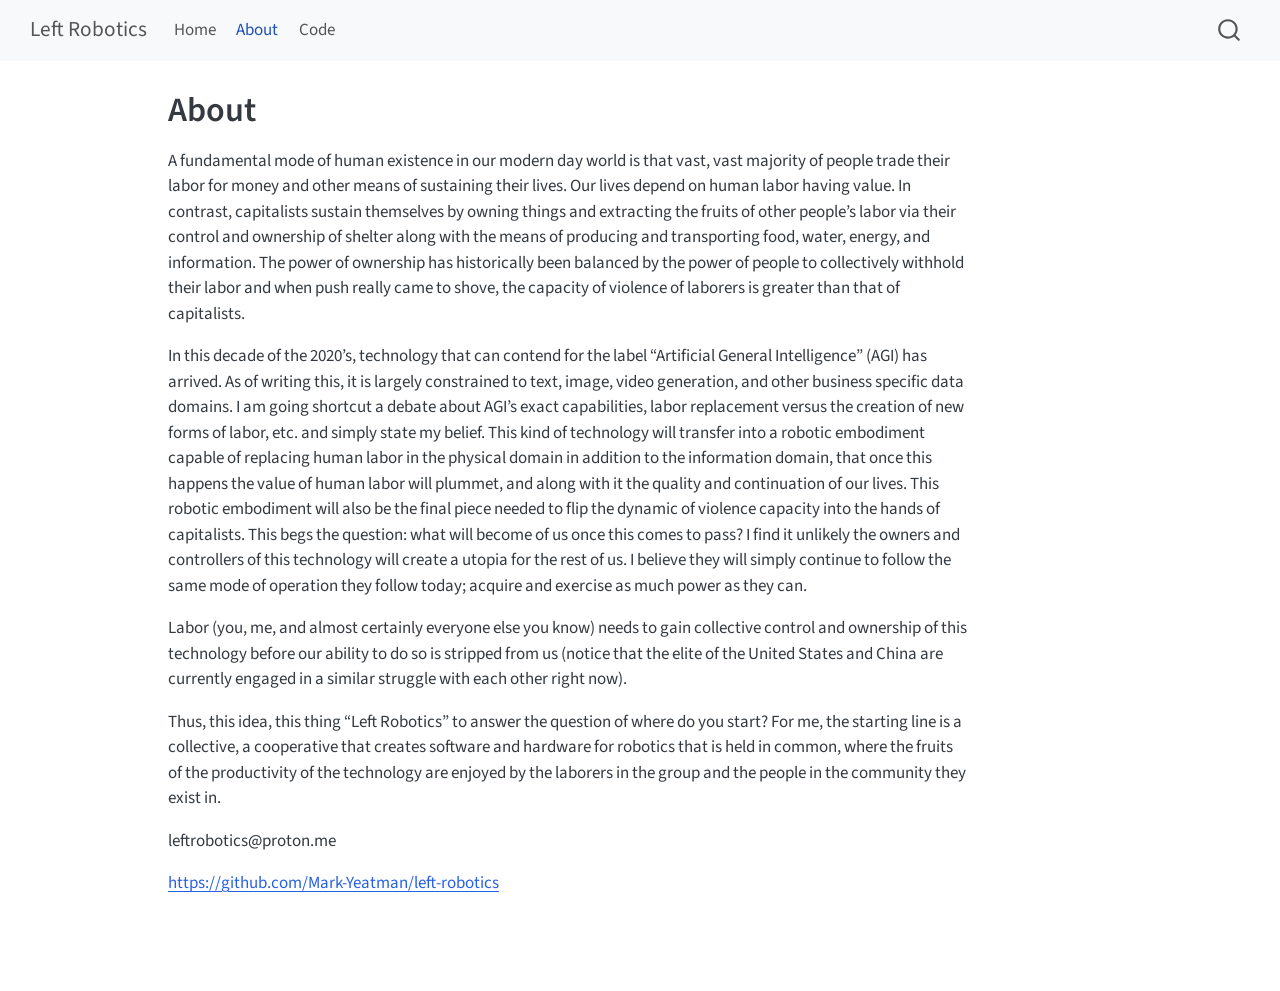
<file: docs/about.html>
<!DOCTYPE html>
<html xmlns="http://www.w3.org/1999/xhtml" lang="en" xml:lang="en"><head>

<meta charset="utf-8">
<meta name="generator" content="quarto-1.9.37">

<meta name="viewport" content="width=device-width, initial-scale=1.0, user-scalable=yes">


<title>About – Left Robotics</title>
<style>
/* Default styles provided by pandoc.
** See https://pandoc.org/MANUAL.html#variables-for-html for config info.
*/
code{white-space: pre-wrap;}
span.smallcaps{font-variant: small-caps;}
div.columns{display: flex; gap: min(4vw, 1.5em);}
div.column{flex: auto; overflow-x: auto;}
div.hanging-indent{margin-left: 1.5em; text-indent: -1.5em;}
ul.task-list{list-style: none;}
ul.task-list li input[type="checkbox"] {
  width: 0.8em;
  margin: 0 0.8em 0.2em -1em; /* quarto-specific, see https://github.com/quarto-dev/quarto-cli/issues/4556 */ 
  vertical-align: middle;
}
</style>


<script src="site_libs/quarto-nav/quarto-nav.js"></script>
<script src="site_libs/quarto-nav/headroom.min.js"></script>
<script src="site_libs/clipboard/clipboard.min.js"></script>
<script src="site_libs/quarto-search/autocomplete.umd.js"></script>
<script src="site_libs/quarto-search/fuse.min.js"></script>
<script src="site_libs/quarto-search/quarto-search.js"></script>
<meta name="quarto:offset" content="./">
<script src="site_libs/quarto-html/quarto.js" type="module"></script>
<script src="site_libs/quarto-html/tabsets/tabsets.js" type="module"></script>
<script src="site_libs/quarto-html/popper.min.js"></script>
<script src="site_libs/quarto-html/tippy.umd.min.js"></script>
<script src="site_libs/quarto-html/anchor.min.js"></script>
<link href="site_libs/quarto-html/tippy.css" rel="stylesheet">
<link href="site_libs/quarto-html/quarto-syntax-highlighting-7f8f88aac4f3542376d5c11b86a4c14d.css" rel="stylesheet" id="quarto-text-highlighting-styles">
<script src="site_libs/bootstrap/bootstrap.min.js"></script>
<link href="site_libs/bootstrap/bootstrap-icons.css" rel="stylesheet">
<link href="site_libs/bootstrap/bootstrap-2f3885d308dff8bf2dccb864e27fb51a.min.css" rel="stylesheet" append-hash="true" id="quarto-bootstrap" data-mode="light">
<script id="quarto-search-options" type="application/json">{
  "location": "navbar",
  "copy-button": false,
  "collapse-after": 3,
  "panel-placement": "end",
  "type": "overlay",
  "limit": 50,
  "keyboard-shortcut": [
    "f",
    "/",
    "s"
  ],
  "show-item-context": false,
  "language": {
    "search-no-results-text": "No results",
    "search-matching-documents-text": "matching documents",
    "search-copy-link-title": "Copy link to search",
    "search-hide-matches-text": "Hide additional matches",
    "search-more-match-text": "more match in this document",
    "search-more-matches-text": "more matches in this document",
    "search-clear-button-title": "Clear",
    "search-text-placeholder": "",
    "search-detached-cancel-button-title": "Cancel",
    "search-submit-button-title": "Submit",
    "search-label": "Search"
  }
}</script>


<link rel="stylesheet" href="styles.css">
</head>

<body class="nav-fixed quarto-light">

<div id="quarto-search-results"></div>
  <header id="quarto-header" class="headroom fixed-top">
    <nav class="navbar navbar-expand-lg " data-bs-theme="dark">
      <div class="navbar-container container-fluid">
      <div class="navbar-brand-container mx-auto">
    <a class="navbar-brand" href="./index.html">
    <span class="navbar-title">Left Robotics</span>
    </a>
  </div>
            <div id="quarto-search" class="" title="Search"></div>
          <button class="navbar-toggler" type="button" data-bs-toggle="collapse" data-bs-target="#navbarCollapse" aria-controls="navbarCollapse" role="menu" aria-expanded="false" aria-label="Toggle navigation" onclick="if (window.quartoToggleHeadroom) { window.quartoToggleHeadroom(); }">
  <span class="navbar-toggler-icon"></span>
</button>
          <div class="collapse navbar-collapse" id="navbarCollapse">
            <ul class="navbar-nav navbar-nav-scroll me-auto">
  <li class="nav-item">
    <a class="nav-link" href="./index.html"> 
<span class="menu-text">Home</span></a>
  </li>  
  <li class="nav-item">
    <a class="nav-link active" href="./about.html" aria-current="page"> 
<span class="menu-text">About</span></a>
  </li>  
  <li class="nav-item">
    <a class="nav-link" href="./code.html"> 
<span class="menu-text">Code</span></a>
  </li>  
</ul>
          </div> <!-- /navcollapse -->
            <div class="quarto-navbar-tools">
</div>
      </div> <!-- /container-fluid -->
    </nav>
</header>
<!-- content -->
<div id="quarto-content" class="quarto-container page-columns page-rows-contents page-layout-article page-navbar">
<!-- sidebar -->
<!-- margin-sidebar -->
    <div id="quarto-margin-sidebar" class="sidebar margin-sidebar zindex-bottom">
        
    </div>
<!-- main -->
<main class="content" id="quarto-document-content">

<header id="title-block-header" class="quarto-title-block default">
<div class="quarto-title">
<h1 class="title">About</h1>
</div>



<div class="quarto-title-meta">

    
  
    
  </div>
  


</header>


<p>A fundamental mode of human existence in our modern day world is that vast, vast majority of people trade their labor for money and other means of sustaining their lives. Our lives depend on human labor having value. In contrast, capitalists sustain themselves by owning things and extracting the fruits of other people’s labor via their control and ownership of shelter along with the means of producing and transporting food, water, energy, and information. The power of ownership has historically been balanced by the power of people to collectively withhold their labor and when push really came to shove, the capacity of violence of laborers is greater than that of capitalists.</p>
<p>In this decade of the 2020’s, technology that can contend for the label “Artificial General Intelligence” (AGI) has arrived. As of writing this, it is largely constrained to text, image, video generation, and other business specific data domains. I am going shortcut a debate about AGI’s exact capabilities, labor replacement versus the creation of new forms of labor, etc. and simply state my belief. This kind of technology will transfer into a robotic embodiment capable of replacing human labor in the physical domain in addition to the information domain, that once this happens the value of human labor will plummet, and along with it the quality and continuation of our lives. This robotic embodiment will also be the final piece needed to flip the dynamic of violence capacity into the hands of capitalists. This begs the question: what will become of us once this comes to pass? I find it unlikely the owners and controllers of this technology will create a utopia for the rest of us. I believe they will simply continue to follow the same mode of operation they follow today; acquire and exercise as much power as they can.</p>
<p>Labor (you, me, and almost certainly everyone else you know) needs to gain collective control and ownership of this technology before our ability to do so is stripped from us (notice that the elite of the United States and China are currently engaged in a similar struggle with each other right now).</p>
<p>Thus, this idea, this thing “Left Robotics” to answer the question of where do you start? For me, the starting line is a collective, a cooperative that creates software and hardware for robotics that is held in common, where the fruits of the productivity of the technology are enjoyed by the laborers in the group and the people in the community they exist in.</p>
<p>leftrobotics@proton.me</p>
<p><a href="https://github.com/Mark-Yeatman/left-robotics">https://github.com/Mark-Yeatman/left-robotics</a></p>



</main> <!-- /main -->
<script id="quarto-html-after-body" type="application/javascript">
  window.document.addEventListener("DOMContentLoaded", function (event) {
    const icon = "";
    const anchorJS = new window.AnchorJS();
    anchorJS.options = {
      placement: 'right',
      icon: icon
    };
    anchorJS.add('.anchored');
    const isCodeAnnotation = (el) => {
      for (const clz of el.classList) {
        if (clz.startsWith('code-annotation-')) {                     
          return true;
        }
      }
      return false;
    }
    const onCopySuccess = function(e) {
      // button target
      const button = e.trigger;
      // don't keep focus
      button.blur();
      // flash "checked"
      button.classList.add('code-copy-button-checked');
      var currentTitle = button.getAttribute("title");
      button.setAttribute("title", "Copied!");
      let tooltip;
      if (window.bootstrap) {
        button.setAttribute("data-bs-toggle", "tooltip");
        button.setAttribute("data-bs-placement", "left");
        button.setAttribute("data-bs-title", "Copied!");
        tooltip = new bootstrap.Tooltip(button, 
          { trigger: "manual", 
            customClass: "code-copy-button-tooltip",
            offset: [0, -8]});
        tooltip.show();    
      }
      setTimeout(function() {
        if (tooltip) {
          tooltip.hide();
          button.removeAttribute("data-bs-title");
          button.removeAttribute("data-bs-toggle");
          button.removeAttribute("data-bs-placement");
        }
        button.setAttribute("title", currentTitle);
        button.classList.remove('code-copy-button-checked');
      }, 1000);
      // clear code selection
      e.clearSelection();
    }
    const getTextToCopy = function(trigger) {
      const outerScaffold = trigger.parentElement.cloneNode(true);
      const codeEl = outerScaffold.querySelector('code');
      for (const childEl of codeEl.children) {
        if (isCodeAnnotation(childEl)) {
          childEl.remove();
        }
      }
      return codeEl.innerText;
    }
    const clipboard = new window.ClipboardJS('.code-copy-button:not([data-in-quarto-modal])', {
      text: getTextToCopy
    });
    clipboard.on('success', onCopySuccess);
    if (window.document.getElementById('quarto-embedded-source-code-modal')) {
      const clipboardModal = new window.ClipboardJS('.code-copy-button[data-in-quarto-modal]', {
        text: getTextToCopy,
        container: window.document.getElementById('quarto-embedded-source-code-modal')
      });
      clipboardModal.on('success', onCopySuccess);
    }
      var localhostRegex = new RegExp(/^(?:http|https):\/\/localhost\:?[0-9]*\//);
      var mailtoRegex = new RegExp(/^mailto:/);
        var filterRegex = new RegExp('/' + window.location.host + '/');
      var isInternal = (href) => {
          return filterRegex.test(href) || localhostRegex.test(href) || mailtoRegex.test(href);
      }
      // Inspect non-navigation links and adorn them if external
     var links = window.document.querySelectorAll('a[href]:not(.nav-link):not(.navbar-brand):not(.toc-action):not(.sidebar-link):not(.sidebar-item-toggle):not(.pagination-link):not(.no-external):not([aria-hidden]):not(.dropdown-item):not(.quarto-navigation-tool):not(.about-link)');
      for (var i=0; i<links.length; i++) {
        const link = links[i];
        if (!isInternal(link.href)) {
          // undo the damage that might have been done by quarto-nav.js in the case of
          // links that we want to consider external
          if (link.dataset.originalHref !== undefined) {
            link.href = link.dataset.originalHref;
          }
        }
      }
    function tippyHover(el, contentFn, onTriggerFn, onUntriggerFn) {
      const config = {
        allowHTML: true,
        maxWidth: 500,
        delay: 100,
        arrow: false,
        appendTo: function(el) {
            return el.parentElement;
        },
        interactive: true,
        interactiveBorder: 10,
        theme: 'quarto',
        placement: 'bottom-start',
      };
      if (contentFn) {
        config.content = contentFn;
      }
      if (onTriggerFn) {
        config.onTrigger = onTriggerFn;
      }
      if (onUntriggerFn) {
        config.onUntrigger = onUntriggerFn;
      }
      window.tippy(el, config); 
    }
    const noterefs = window.document.querySelectorAll('a[role="doc-noteref"]');
    for (var i=0; i<noterefs.length; i++) {
      const ref = noterefs[i];
      tippyHover(ref, function() {
        // use id or data attribute instead here
        let href = ref.getAttribute('data-footnote-href') || ref.getAttribute('href');
        try { href = new URL(href).hash; } catch {}
        const id = href.replace(/^#\/?/, "");
        const note = window.document.getElementById(id);
        if (note) {
          return note.innerHTML;
        } else {
          return "";
        }
      });
    }
    const xrefs = window.document.querySelectorAll('a.quarto-xref');
    const processXRef = (id, note) => {
      // Strip column container classes
      const stripColumnClz = (el) => {
        el.classList.remove("page-full", "page-columns");
        if (el.children) {
          for (const child of el.children) {
            stripColumnClz(child);
          }
        }
      }
      stripColumnClz(note)
      if (id === null || id.startsWith('sec-')) {
        // Special case sections, only their first couple elements
        const container = document.createElement("div");
        if (note.children && note.children.length > 2) {
          container.appendChild(note.children[0].cloneNode(true));
          for (let i = 1; i < note.children.length; i++) {
            const child = note.children[i];
            if (child.tagName === "P" && child.innerText === "") {
              continue;
            } else {
              container.appendChild(child.cloneNode(true));
              break;
            }
          }
          if (window.Quarto?.typesetMath) {
            window.Quarto.typesetMath(container);
          }
          return container.innerHTML
        } else {
          if (window.Quarto?.typesetMath) {
            window.Quarto.typesetMath(note);
          }
          return note.innerHTML;
        }
      } else {
        // Remove any anchor links if they are present
        const anchorLink = note.querySelector('a.anchorjs-link');
        if (anchorLink) {
          anchorLink.remove();
        }
        if (window.Quarto?.typesetMath) {
          window.Quarto.typesetMath(note);
        }
        if (note.classList.contains("callout")) {
          return note.outerHTML;
        } else {
          return note.innerHTML;
        }
      }
    }
    for (var i=0; i<xrefs.length; i++) {
      const xref = xrefs[i];
      tippyHover(xref, undefined, function(instance) {
        instance.disable();
        let url = xref.getAttribute('href');
        let hash = undefined; 
        if (url.startsWith('#')) {
          hash = url;
        } else {
          try { hash = new URL(url).hash; } catch {}
        }
        if (hash) {
          const id = hash.replace(/^#\/?/, "");
          const note = window.document.getElementById(id);
          if (note !== null) {
            try {
              const html = processXRef(id, note.cloneNode(true));
              instance.setContent(html);
            } finally {
              instance.enable();
              instance.show();
            }
          } else {
            // See if we can fetch this
            fetch(url.split('#')[0])
            .then(res => res.text())
            .then(html => {
              const parser = new DOMParser();
              const htmlDoc = parser.parseFromString(html, "text/html");
              const note = htmlDoc.getElementById(id);
              if (note !== null) {
                const html = processXRef(id, note);
                instance.setContent(html);
              } 
            }).finally(() => {
              instance.enable();
              instance.show();
            });
          }
        } else {
          // See if we can fetch a full url (with no hash to target)
          // This is a special case and we should probably do some content thinning / targeting
          fetch(url)
          .then(res => res.text())
          .then(html => {
            const parser = new DOMParser();
            const htmlDoc = parser.parseFromString(html, "text/html");
            const note = htmlDoc.querySelector('main.content');
            if (note !== null) {
              // This should only happen for chapter cross references
              // (since there is no id in the URL)
              // remove the first header
              if (note.children.length > 0 && note.children[0].tagName === "HEADER") {
                note.children[0].remove();
              }
              const html = processXRef(null, note);
              instance.setContent(html);
            } 
          }).finally(() => {
            instance.enable();
            instance.show();
          });
        }
      }, function(instance) {
      });
    }
        let selectedAnnoteEl;
        const selectorForAnnotation = ( cell, annotation) => {
          let cellAttr = 'data-code-cell="' + cell + '"';
          let lineAttr = 'data-code-annotation="' +  annotation + '"';
          const selector = 'span[' + cellAttr + '][' + lineAttr + ']';
          return selector;
        }
        const selectCodeLines = (annoteEl) => {
          const doc = window.document;
          const targetCell = annoteEl.getAttribute("data-target-cell");
          const targetAnnotation = annoteEl.getAttribute("data-target-annotation");
          const annoteSpan = window.document.querySelector(selectorForAnnotation(targetCell, targetAnnotation));
          const lines = annoteSpan.getAttribute("data-code-lines").split(",");
          const lineIds = lines.map((line) => {
            return targetCell + "-" + line;
          })
          let top = null;
          let height = null;
          let parent = null;
          if (lineIds.length > 0) {
              //compute the position of the single el (top and bottom and make a div)
              const el = window.document.getElementById(lineIds[0]);
              top = el.offsetTop;
              height = el.offsetHeight;
              parent = el.parentElement.parentElement;
            if (lineIds.length > 1) {
              const lastEl = window.document.getElementById(lineIds[lineIds.length - 1]);
              const bottom = lastEl.offsetTop + lastEl.offsetHeight;
              height = bottom - top;
            }
            if (top !== null && height !== null && parent !== null) {
              // cook up a div (if necessary) and position it 
              let div = window.document.getElementById("code-annotation-line-highlight");
              if (div === null) {
                div = window.document.createElement("div");
                div.setAttribute("id", "code-annotation-line-highlight");
                div.style.position = 'absolute';
                parent.appendChild(div);
              }
              div.style.top = top - 2 + "px";
              div.style.height = height + 4 + "px";
              div.style.left = 0;
              let gutterDiv = window.document.getElementById("code-annotation-line-highlight-gutter");
              if (gutterDiv === null) {
                gutterDiv = window.document.createElement("div");
                gutterDiv.setAttribute("id", "code-annotation-line-highlight-gutter");
                gutterDiv.style.position = 'absolute';
                const codeCell = window.document.getElementById(targetCell);
                const gutter = codeCell.querySelector('.code-annotation-gutter');
                gutter.appendChild(gutterDiv);
              }
              gutterDiv.style.top = top - 2 + "px";
              gutterDiv.style.height = height + 4 + "px";
            }
            selectedAnnoteEl = annoteEl;
          }
        };
        const unselectCodeLines = () => {
          const elementsIds = ["code-annotation-line-highlight", "code-annotation-line-highlight-gutter"];
          elementsIds.forEach((elId) => {
            const div = window.document.getElementById(elId);
            if (div) {
              div.remove();
            }
          });
          selectedAnnoteEl = undefined;
        };
          // Handle positioning of the toggle
      window.addEventListener(
        "resize",
        throttle(() => {
          elRect = undefined;
          if (selectedAnnoteEl) {
            selectCodeLines(selectedAnnoteEl);
          }
        }, 10)
      );
      function throttle(fn, ms) {
      let throttle = false;
      let timer;
        return (...args) => {
          if(!throttle) { // first call gets through
              fn.apply(this, args);
              throttle = true;
          } else { // all the others get throttled
              if(timer) clearTimeout(timer); // cancel #2
              timer = setTimeout(() => {
                fn.apply(this, args);
                timer = throttle = false;
              }, ms);
          }
        };
      }
        // Attach click handler to the DT
        const annoteDls = window.document.querySelectorAll('dt[data-target-cell]');
        for (const annoteDlNode of annoteDls) {
          annoteDlNode.addEventListener('click', (event) => {
            const clickedEl = event.target;
            if (clickedEl !== selectedAnnoteEl) {
              unselectCodeLines();
              const activeEl = window.document.querySelector('dt[data-target-cell].code-annotation-active');
              if (activeEl) {
                activeEl.classList.remove('code-annotation-active');
              }
              selectCodeLines(clickedEl);
              clickedEl.classList.add('code-annotation-active');
            } else {
              // Unselect the line
              unselectCodeLines();
              clickedEl.classList.remove('code-annotation-active');
            }
          });
        }
    const findCites = (el) => {
      const parentEl = el.parentElement;
      if (parentEl) {
        const cites = parentEl.dataset.cites;
        if (cites) {
          return {
            el,
            cites: cites.split(' ')
          };
        } else {
          return findCites(el.parentElement)
        }
      } else {
        return undefined;
      }
    };
    var bibliorefs = window.document.querySelectorAll('a[role="doc-biblioref"]');
    for (var i=0; i<bibliorefs.length; i++) {
      const ref = bibliorefs[i];
      const citeInfo = findCites(ref);
      if (citeInfo) {
        tippyHover(citeInfo.el, function() {
          var popup = window.document.createElement('div');
          citeInfo.cites.forEach(function(cite) {
            var citeDiv = window.document.createElement('div');
            citeDiv.classList.add('hanging-indent');
            citeDiv.classList.add('csl-entry');
            var biblioDiv = window.document.getElementById('ref-' + cite);
            if (biblioDiv) {
              citeDiv.innerHTML = biblioDiv.innerHTML;
            }
            popup.appendChild(citeDiv);
          });
          return popup.innerHTML;
        });
      }
    }
  });
  </script>
</div> <!-- /content -->




</body></html>
</file>
<file: docs/site_libs/quarto-html/tippy.css>
.tippy-box[data-animation=fade][data-state=hidden]{opacity:0}[data-tippy-root]{max-width:calc(100vw - 10px)}.tippy-box{position:relative;background-color:#333;color:#fff;border-radius:4px;font-size:14px;line-height:1.4;white-space:normal;outline:0;transition-property:transform,visibility,opacity}.tippy-box[data-placement^=top]>.tippy-arrow{bottom:0}.tippy-box[data-placement^=top]>.tippy-arrow:before{bottom:-7px;left:0;border-width:8px 8px 0;border-top-color:initial;transform-origin:center top}.tippy-box[data-placement^=bottom]>.tippy-arrow{top:0}.tippy-box[data-placement^=bottom]>.tippy-arrow:before{top:-7px;left:0;border-width:0 8px 8px;border-bottom-color:initial;transform-origin:center bottom}.tippy-box[data-placement^=left]>.tippy-arrow{right:0}.tippy-box[data-placement^=left]>.tippy-arrow:before{border-width:8px 0 8px 8px;border-left-color:initial;right:-7px;transform-origin:center left}.tippy-box[data-placement^=right]>.tippy-arrow{left:0}.tippy-box[data-placement^=right]>.tippy-arrow:before{left:-7px;border-width:8px 8px 8px 0;border-right-color:initial;transform-origin:center right}.tippy-box[data-inertia][data-state=visible]{transition-timing-function:cubic-bezier(.54,1.5,.38,1.11)}.tippy-arrow{width:16px;height:16px;color:#333}.tippy-arrow:before{content:"";position:absolute;border-color:transparent;border-style:solid}.tippy-content{position:relative;padding:5px 9px;z-index:1}
</file>
<file: docs/site_libs/quarto-html/quarto-syntax-highlighting-7f8f88aac4f3542376d5c11b86a4c14d.css>
/* quarto syntax highlight colors */
:root {
  --quarto-hl-ot-color: #003B4F;
  --quarto-hl-at-color: #657422;
  --quarto-hl-ss-color: #20794D;
  --quarto-hl-an-color: #5E5E5E;
  --quarto-hl-fu-color: #4758AB;
  --quarto-hl-st-color: #20794D;
  --quarto-hl-cf-color: #003B4F;
  --quarto-hl-op-color: #5E5E5E;
  --quarto-hl-er-color: #AD0000;
  --quarto-hl-bn-color: #AD0000;
  --quarto-hl-al-color: #AD0000;
  --quarto-hl-va-color: #111111;
  --quarto-hl-bu-color: inherit;
  --quarto-hl-ex-color: inherit;
  --quarto-hl-pp-color: #AD0000;
  --quarto-hl-in-color: #5E5E5E;
  --quarto-hl-vs-color: #20794D;
  --quarto-hl-wa-color: #5E5E5E;
  --quarto-hl-do-color: #5E5E5E;
  --quarto-hl-im-color: #00769E;
  --quarto-hl-ch-color: #20794D;
  --quarto-hl-dt-color: #AD0000;
  --quarto-hl-fl-color: #AD0000;
  --quarto-hl-co-color: #5E5E5E;
  --quarto-hl-cv-color: #5E5E5E;
  --quarto-hl-cn-color: #8f5902;
  --quarto-hl-sc-color: #5E5E5E;
  --quarto-hl-dv-color: #AD0000;
  --quarto-hl-kw-color: #003B4F;
}

/* other quarto variables */
:root {
  --quarto-font-monospace: SFMono-Regular, Menlo, Monaco, Consolas, "Liberation Mono", "Courier New", monospace;
}

/* syntax highlight based on Pandoc's rules */
pre > code.sourceCode > span {
  color: #003B4F;
}

code.sourceCode > span {
  color: #003B4F;
}

div.sourceCode,
div.sourceCode pre.sourceCode {
  color: #003B4F;
}

/* Normal */
code span {
  color: #003B4F;
}

/* Alert */
code span.al {
  color: #AD0000;
  font-style: inherit;
}

/* Annotation */
code span.an {
  color: #5E5E5E;
  font-style: inherit;
}

/* Attribute */
code span.at {
  color: #657422;
  font-style: inherit;
}

/* BaseN */
code span.bn {
  color: #AD0000;
  font-style: inherit;
}

/* BuiltIn */
code span.bu {
  font-style: inherit;
}

/* ControlFlow */
code span.cf {
  color: #003B4F;
  font-weight: bold;
  font-style: inherit;
}

/* Char */
code span.ch {
  color: #20794D;
  font-style: inherit;
}

/* Constant */
code span.cn {
  color: #8f5902;
  font-style: inherit;
}

/* Comment */
code span.co {
  color: #5E5E5E;
  font-style: inherit;
}

/* CommentVar */
code span.cv {
  color: #5E5E5E;
  font-style: italic;
}

/* Documentation */
code span.do {
  color: #5E5E5E;
  font-style: italic;
}

/* DataType */
code span.dt {
  color: #AD0000;
  font-style: inherit;
}

/* DecVal */
code span.dv {
  color: #AD0000;
  font-style: inherit;
}

/* Error */
code span.er {
  color: #AD0000;
  font-style: inherit;
}

/* Extension */
code span.ex {
  font-style: inherit;
}

/* Float */
code span.fl {
  color: #AD0000;
  font-style: inherit;
}

/* Function */
code span.fu {
  color: #4758AB;
  font-style: inherit;
}

/* Import */
code span.im {
  color: #00769E;
  font-style: inherit;
}

/* Information */
code span.in {
  color: #5E5E5E;
  font-style: inherit;
}

/* Keyword */
code span.kw {
  color: #003B4F;
  font-weight: bold;
  font-style: inherit;
}

/* Operator */
code span.op {
  color: #5E5E5E;
  font-style: inherit;
}

/* Other */
code span.ot {
  color: #003B4F;
  font-style: inherit;
}

/* Preprocessor */
code span.pp {
  color: #AD0000;
  font-style: inherit;
}

/* SpecialChar */
code span.sc {
  color: #5E5E5E;
  font-style: inherit;
}

/* SpecialString */
code span.ss {
  color: #20794D;
  font-style: inherit;
}

/* String */
code span.st {
  color: #20794D;
  font-style: inherit;
}

/* Variable */
code span.va {
  color: #111111;
  font-style: inherit;
}

/* VerbatimString */
code span.vs {
  color: #20794D;
  font-style: inherit;
}

/* Warning */
code span.wa {
  color: #5E5E5E;
  font-style: italic;
}

.prevent-inlining {
  content: "</";
}

/*# sourceMappingURL=789ad8cd35626ba772517505b42a116e.css.map */
</file>
<file: docs/styles.css>
/* css styles */
</file>
